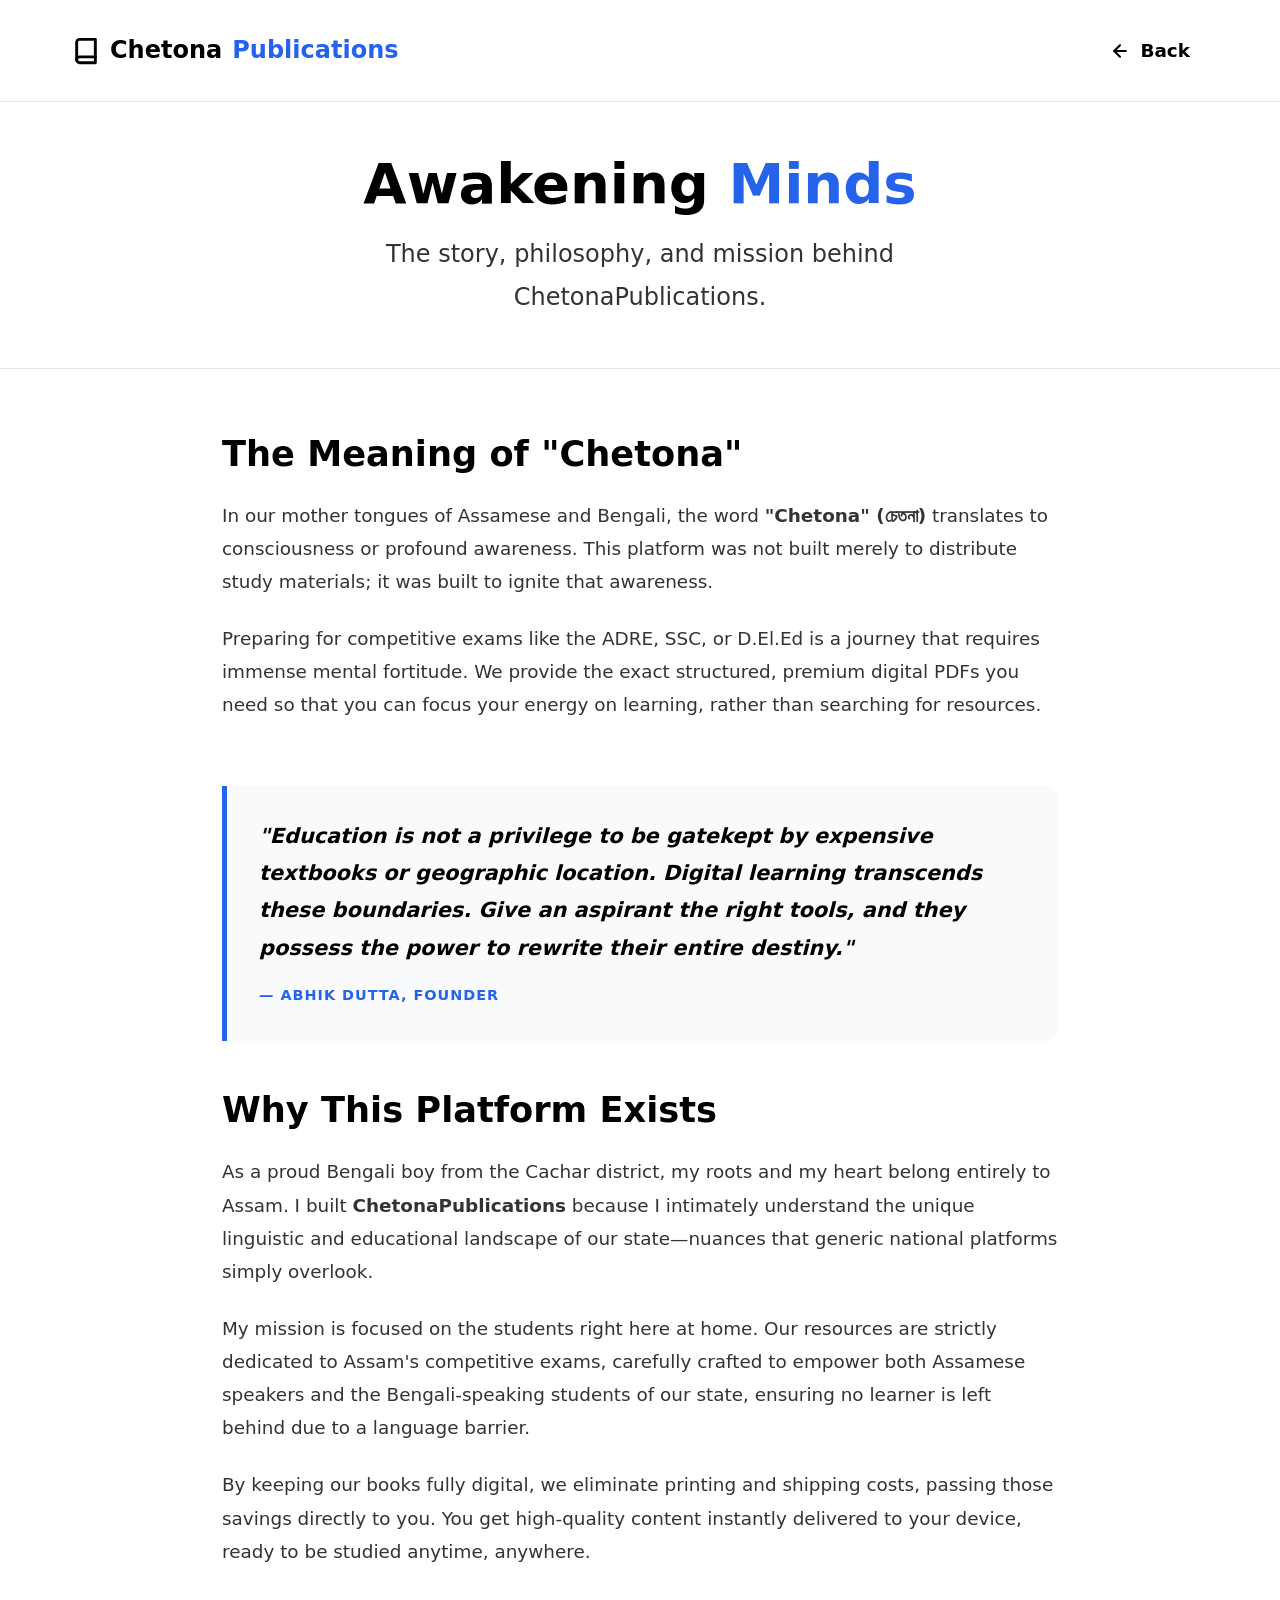
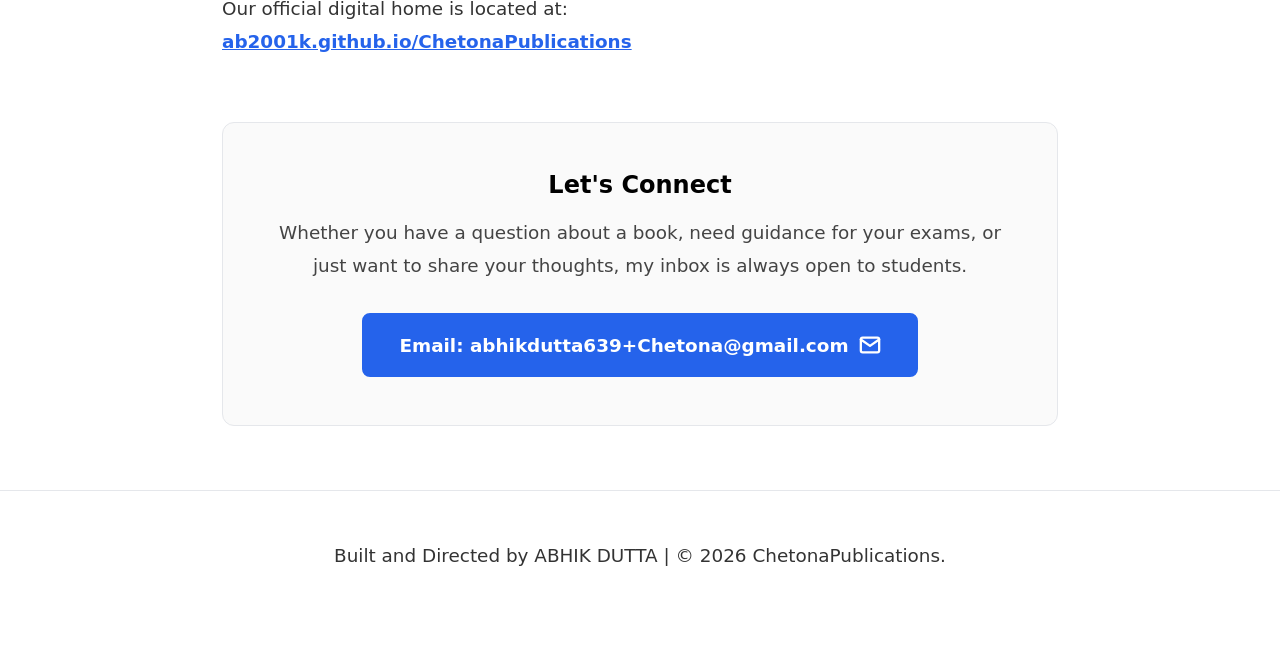
<file: about.html>
<!DOCTYPE html>
<html lang="en">
<head>
    <meta charset="UTF-8">
    <meta name="viewport" content="width=device-width, initial-scale=1.0">
    <title>About & Philosophy | ChetonaPublications</title>
    
    <link rel="icon" type="image/png" href="Cp.png">
    
    <style>
        /* === STRICT 3-COLOR SYSTEM === */
        :root {
            --bg: #ffffff;           /* Pure White */
            --text: #000000;         /* Solid Black */
            --accent: #2563eb;       /* Blue Accent */
            --accent-hover: #1d4ed8; 
        }

        * { margin: 0; padding: 0; box-sizing: border-box; font-family: 'Segoe UI', system-ui, sans-serif; }
        
        body { 
            background-color: var(--bg); 
            color: var(--text); 
            line-height: 1.8; 
            -webkit-user-select: none; /* Safari */
            -ms-user-select: none; /* IE 10 and IE 11 */
            user-select: none; /* Standard syntax */
        }
        
        a { text-decoration: none; color: inherit; }
        .container { max-width: 900px; margin: 0 auto; padding: 0 2rem; }

        h1, h2, h3 { font-weight: 900; line-height: 1.2; }
        p { font-size: 1.15rem; color: #333; margin-bottom: 1.5rem; font-weight: 500; }

        /* === UPGRADED BUTTONS === */
        .btn { 
            display: inline-flex; align-items: center; justify-content: center; gap: 10px; 
            padding: 0.85rem 2.2rem; border-radius: 8px; font-size: 1.15rem; font-weight: 800; 
            cursor: pointer; transition: all 0.2s cubic-bezier(0.4, 0, 0.2, 1); 
            border: 2px solid var(--accent); 
        }
        .btn-primary { background-color: var(--accent); color: var(--bg); }
        .btn-primary:hover { background-color: var(--accent-hover); border-color: var(--accent-hover); box-shadow: 0 6px 12px rgba(37, 99, 235, 0.2); }
        .btn-outline { background-color: transparent; color: var(--text); border-color: transparent; padding: 0.5rem 1rem;}
        .btn-outline:hover { color: var(--accent); background: #f8fafc; }
        .btn:active { transform: scale(0.95); box-shadow: none; }
        .btn svg { width: 22px; height: 22px; stroke: currentColor; fill: none; stroke-width: 2.5; stroke-linecap: round; stroke-linejoin: round; transition: transform 0.2s; }
        .btn-primary:hover svg { transform: translateX(3px); }
        
        /* Back Button SVG Hover Fix */
        .btn-back:hover svg { transform: translateX(-3px); }

        /* === NAVBAR === */
        nav { position: fixed; width: 100%; top: 0; background: var(--bg); padding: 1.5rem 0; z-index: 100; border-bottom: 1px solid #e5e7eb; }
        .nav-content { display: flex; justify-content: space-between; align-items: center; max-width: 1200px; margin: 0 auto; padding: 0 2rem;}
        .logo { font-size: 1.5rem; font-weight: 900; display: flex; align-items: center; gap: 10px; }
        .logo span { color: var(--accent); }

        /* === PAGE CONTENT === */
        .page-header { padding: 150px 0 3rem; text-align: center; border-bottom: 1px solid #e5e7eb; margin-bottom: 4rem;}
        .page-header h1 { font-size: 3.5rem; margin-bottom: 1rem; }
        .page-header h1 span { color: var(--accent); }

        /* Philosophy Block */
        .philosophy-block { border-left: 5px solid var(--accent); padding-left: 2rem; margin: 3rem 0; background: #f8fafc; padding: 2rem; border-radius: 0 12px 12px 0; }
        .philosophy-block p { font-size: 1.3rem; font-weight: 600; font-style: italic; color: var(--text); margin-bottom: 0; }
        .philosophy-author { margin-top: 1rem; font-weight: 800; color: var(--accent); text-transform: uppercase; letter-spacing: 1px; font-size: 0.9rem; }

        .content-section { margin-bottom: 4rem; }
        .content-section h2 { font-size: 2.2rem; margin-bottom: 1.5rem; }
        
        /* FIXED CONTACT BOX SIZING */
        .contact-box { 
            text-align: center; 
            padding: 3rem; 
            border: 1px solid #e5e7eb; 
            border-radius: 12px; 
            background: #fafafa; 
            margin-top: 4rem;
            width: 100%;
            box-sizing: border-box; /* Forces padding to stay within width */
        }
        
        .contact-box a.btn {
            box-sizing: border-box; /* Prevents button from overflowing box on mobile */
        }

        footer { border-top: 1px solid #e5e7eb; padding: 3rem 0; text-align: center; margin-top: 4rem; font-weight: 700;}

        /* === MOBILE RESPONSIVENESS === */
        @media (max-width: 768px) {
            .page-header { padding: 120px 0 2.5rem; margin-bottom: 3rem; }
            .page-header h1 { font-size: 2.8rem; }
            .content-section h2 { font-size: 1.8rem; }
        }

        @media (max-width: 600px) {
            .container { padding: 0 1.2rem; }
            
            /* Tighter Navbar for Mobile */
            nav { padding: 1rem 0; }
            .logo { font-size: 1.2rem; gap: 6px; }
            .logo svg { width: 22px !important; height: 22px !important; }
            .btn-back { padding: 0.4rem 0.6rem; font-size: 0.85rem; }
            .btn-back svg { width: 16px !important; height: 16px !important; }
            
            /* Header Adjustments */
            .page-header { padding: 100px 0 1.5rem; margin-bottom: 2rem; }
            .page-header h1 { font-size: 2.2rem; }
            .page-header p { font-size: 1.1rem !important; }
            
            /* Text & Spacing Adjustments */
            p { font-size: 1rem; }
            .philosophy-block { padding: 1.5rem 1rem; margin: 2rem 0; border-left-width: 4px; }
            .philosophy-block p { font-size: 1.1rem; }
            
            /* Contact Box Adjustments */
            .contact-box { padding: 2rem 1rem; margin-top: 3rem; }
            .contact-box h2 { font-size: 1.8rem; }
            .contact-box p { font-size: 1rem !important; }
            .contact-box .btn { width: 100%; font-size: 1rem; padding: 0.8rem 1rem; }
        }
    </style>
</head>
<body>

    <nav id="navbar">
        <div class="nav-content">
            <a href="index.html" class="logo">
                <svg viewBox="0 0 24 24" fill="none" stroke="currentColor" stroke-width="2.5" stroke-linecap="round" stroke-linejoin="round" style="width: 28px; height: 28px;">
                    <path d="M4 19.5A2.5 2.5 0 0 1 6.5 17H20"/>
                    <path d="M6.5 2H20v20H6.5A2.5 2.5 0 0 1 4 19.5v-15A2.5 2.5 0 0 1 6.5 2z"/>
                </svg>
                Chetona<span>Publications</span>
            </a>
            
            <a href="index.html" class="btn btn-outline btn-back" style="padding: 0.5rem 1rem; border-color: transparent; color: var(--text);">
                <svg viewBox="0 0 24 24" style="width: 20px; height: 20px;"><line x1="19" y1="12" x2="5" y2="12"/><polyline points="12 19 5 12 12 5"/></svg>
                Back
            </a>
        </div>
    </nav>

    <header class="page-header">
        <div class="container">
            <h1>Awakening <span>Minds</span></h1>
            <p style="font-size: 1.5rem; max-width: 700px; margin: 0 auto;">The story, philosophy, and mission behind ChetonaPublications.</p>
        </div>
    </header>

    <main class="container">
        
        <div class="content-section">
            <h2>The Meaning of "Chetona"</h2>
            <p>In our mother tongues of Assamese and Bengali, the word <strong>"Chetona" (চেতনা)</strong> translates to consciousness or profound awareness. This platform was not built merely to distribute study materials; it was built to ignite that awareness.</p>
            <p>Preparing for competitive exams like the ADRE, SSC, or D.El.Ed is a journey that requires immense mental fortitude. We provide the exact structured, premium digital PDFs you need so that you can focus your energy on learning, rather than searching for resources.</p>
        </div>

        <div class="philosophy-block">
            <p>"Education is not a privilege to be gatekept by expensive textbooks or geographic location. Digital learning transcends these boundaries. Give an aspirant the right tools, and they possess the power to rewrite their entire destiny."</p>
            <div class="philosophy-author">— Abhik Dutta, Founder</div>
        </div>

       <div class="content-section">
            <h2>Why This Platform Exists</h2>
            <p>As a proud Bengali boy from the Cachar district, my roots and my heart belong entirely to Assam. I built <strong>ChetonaPublications</strong> because I intimately understand the unique linguistic and educational landscape of our state—nuances that generic national platforms simply overlook.</p>
            
            <p>My mission is focused on the students right here at home. Our resources are strictly dedicated to Assam's competitive exams, carefully crafted to empower both Assamese speakers and the Bengali-speaking students of our state, ensuring no learner is left behind due to a language barrier.</p>
            
            <p>By keeping our books fully digital, we eliminate printing and shipping costs, passing those savings directly to you. You get high-quality content instantly delivered to your device, ready to be studied anytime, anywhere.</p>
            
            <p>Our official digital home is located at: <br>
            <a href="https://ab2001k.github.io/ChetonaPublications" target="_blank" style="color: var(--accent); font-weight: 700; text-decoration: underline;">ab2001k.github.io/ChetonaPublications</a></p>
        </div>

        <div class="contact-box">
            <h2>Let's Connect</h2>
            <p style="margin: 1rem 0; font-size: 1.15rem; color: #444;">Whether you have a question about a book, need guidance for your exams, or just want to share your thoughts, my inbox is always open to students.</p>
            
            <a href="mailto:abhikdutta639+Chetona@gmail.com?subject=Reaching%20Out%20-%20ChetonaPublications" class="btn btn-primary" style="margin-top: 15px;">
                Email: abhikdutta639+Chetona@gmail.com
                <svg viewBox="0 0 24 24"><path d="M4 4h16c1.1 0 2 .9 2 2v12c0 1.1-.9 2-2 2H4c-1.1 0-2-.9-2-2V6c0-1.1.9-2 2-2z"/><polyline points="22,6 12,13 2,6"/></svg>
            </a>
        </div>

    </main>

    <footer>
        <div class="container">
            <p>Built and Directed by ABHIK DUTTA | &copy; 2026 ChetonaPublications.</p>
        </div>
    </footer>

</body>
</html>
</file>
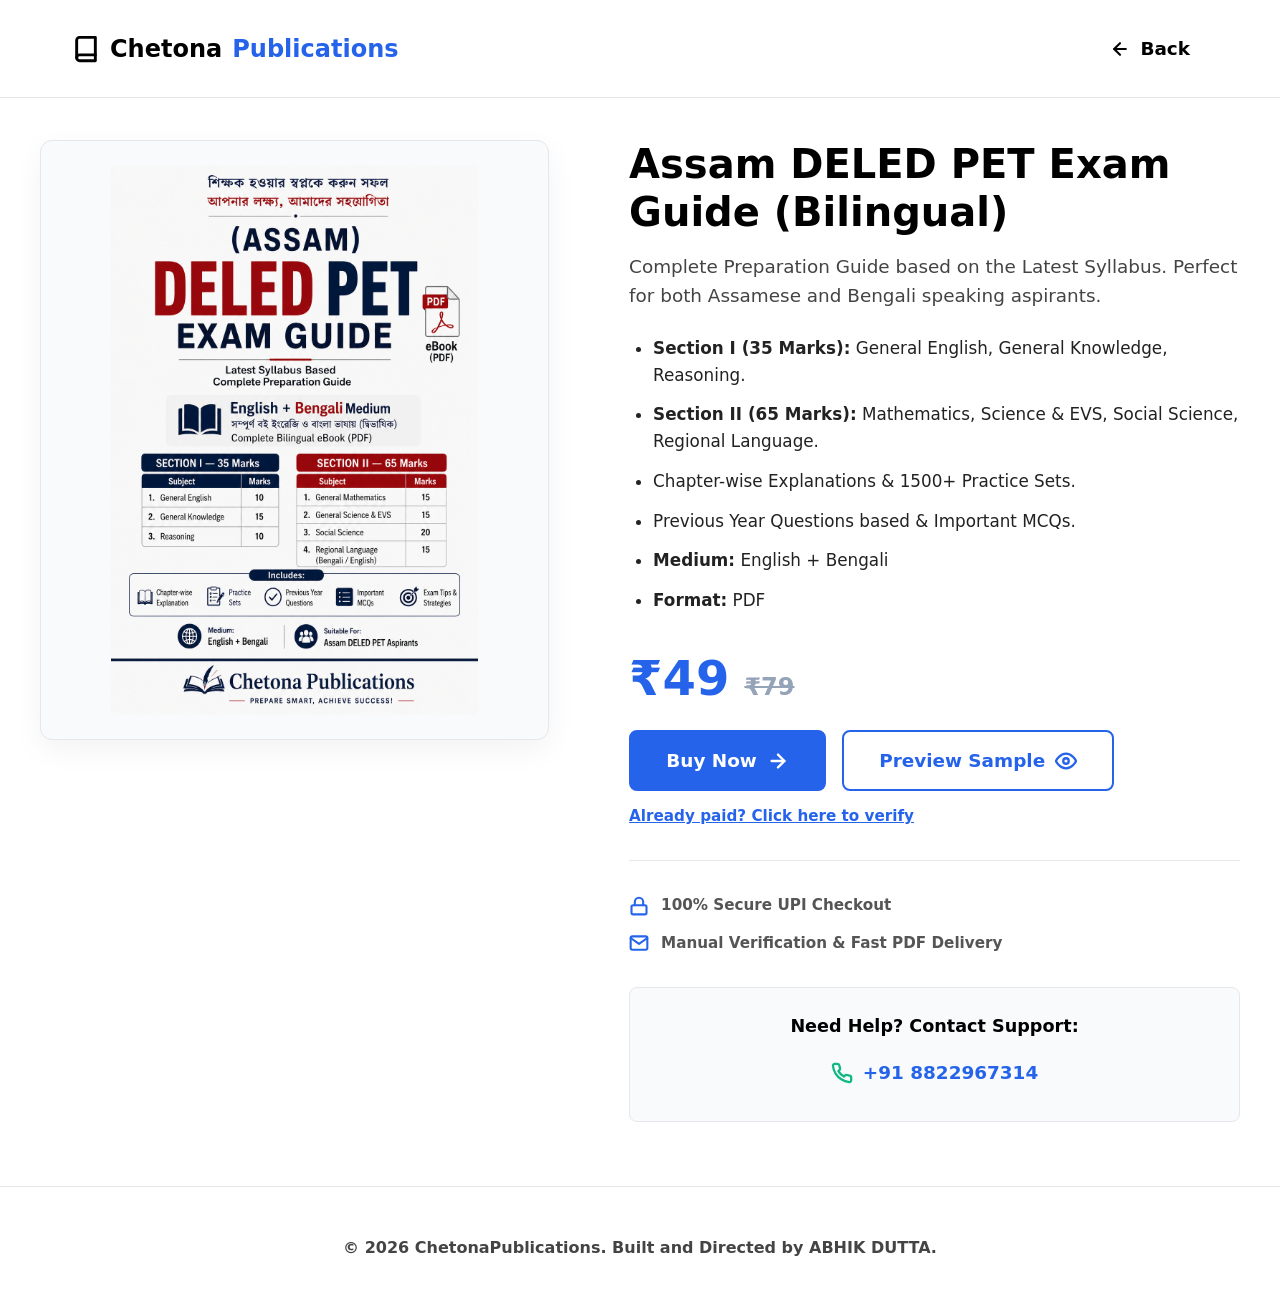
<file: book1.html>
<!DOCTYPE html>
<html lang="en">
<head>
    <meta charset="UTF-8">
    <meta name="viewport" content="width=device-width, initial-scale=1.0">
    <title>Assam DELED PET Exam Guide | ChetonaPublications</title>
    
    <link rel="icon" type="image/png" href="Cp.png">

    <style>
        /* === STRICT 3-COLOR SYSTEM === */
        :root {
            --bg: #ffffff;           
            --text: #000000;         
            --accent: #2563eb;       
            --accent-hover: #1d4ed8; 
        }

        /* === RESET & LAYOUT === */
        * { margin: 0; padding: 0; box-sizing: border-box; font-family: 'Segoe UI', system-ui, sans-serif; }
        body { background-color: var(--bg); color: var(--text); line-height: 1.6; }
        a { text-decoration: none; color: inherit; }
        .container { max-width: 1200px; margin: 0 auto; padding: 0 2rem; }

        h1, h2, h3 { font-weight: 900; }

        /* === UPGRADED BUTTONS === */
        .btn { 
            display: inline-flex; align-items: center; justify-content: center;
            gap: 10px; padding: 0.85rem 2.2rem; border-radius: 8px; 
            font-size: 1.15rem; font-weight: 800; cursor: pointer; 
            transition: all 0.2s cubic-bezier(0.4, 0, 0.2, 1); 
            text-align: center; border: 2px solid var(--accent); 
        }
        
        .btn-primary { background-color: var(--accent); color: var(--bg); }
        .btn-primary:hover { background-color: var(--accent-hover); border-color: var(--accent-hover); box-shadow: 0 6px 12px rgba(37, 99, 235, 0.2); }
        
        .btn-outline { background-color: transparent; color: var(--accent); }
        .btn-outline:hover { background-color: var(--accent); color: var(--bg); box-shadow: 0 6px 12px rgba(37, 99, 235, 0.2); }

        .btn:active { transform: scale(0.95); box-shadow: none; }
        .btn svg { width: 22px; height: 22px; stroke: currentColor; fill: none; stroke-width: 2.5; stroke-linecap: round; stroke-linejoin: round; transition: transform 0.2s; }
        .btn-primary:hover svg { transform: translateX(3px); }
        .btn-back:hover svg { transform: translateX(-3px); }

        /* === NAVBAR === */
        nav { position: fixed; width: 100%; top: 0; background: var(--bg); padding: 1.5rem 0; z-index: 100; border-bottom: 1px solid #e5e7eb; }
        .nav-content { display: flex; justify-content: space-between; align-items: center; }
        .logo { font-size: 1.5rem; font-weight: 900; display: flex; align-items: center; gap: 10px; }
        .logo span { color: var(--accent); }

        /* === BOOK LAYOUT === */
        .book-container { display: grid; grid-template-columns: 1fr 1.2fr; gap: 5rem; padding: 140px 0 2rem; align-items: start;}
        
        /* === SMART COVER BOX === */
        .cover-box { 
            height: 600px; 
            background: #f8fafc; border: 1px solid #e5e7eb; border-radius: 12px; 
            position: relative; display: flex; align-items: center; justify-content: center; 
            overflow: hidden; box-shadow: 0 10px 30px rgba(0,0,0,0.05);
        }
        .fallback-svg { width: 100px; height: 100px; stroke: #cbd5e1; fill: none; stroke-width: 1.5; stroke-linecap: round; stroke-linejoin: round; }
        
        /* FIXED: object-fit changed to contain so the book cover is never cut off */
        .cover-box img { position: absolute; top: 0; left: 0; width: 100%; height: 100%; object-fit: contain; z-index: 2; padding: 1.5rem; }

        /* === BOOK DETAILS === */
        .book-details h1 { font-size: 2.5rem; margin-bottom: 1rem; line-height: 1.2; }
        .book-details > p { font-size: 1.15rem; color: #444; margin-bottom: 1.5rem; font-weight: 500; }
        .book-details ul { margin: 1.5rem 0 2.5rem; padding-left: 1.5rem; font-size: 1.05rem; }
        .book-details li { margin-bottom: 0.8rem; color: #222; }
        
        .price-box { margin-bottom: 1.5rem; }
        .price { font-size: 3rem; font-weight: 900; color: var(--accent); line-height: 1; display: inline-block; }
        .price-strike { font-size: 1.5rem; color: #94a3b8; text-decoration: line-through; margin-left: 10px; font-weight: 700; }
        
        /* === TRUST & CONTACT BADGES === */
        .trust-badges { margin-top: 2rem; display: flex; flex-direction: column; gap: 0.8rem; border-top: 1px solid #e5e7eb; padding-top: 2rem; }
        .trust-item { display: flex; align-items: center; gap: 12px; font-size: 0.95rem; font-weight: 600; color: #555; }
        .trust-item svg { width: 20px; height: 20px; stroke: var(--accent); fill: none; stroke-width: 2.5; stroke-linecap: round; stroke-linejoin: round; }
        
        .support-box { margin-top: 2rem; padding: 1.5rem; background: #f8fafc; border: 1px solid #e5e7eb; border-radius: 8px; text-align: center; }

        footer { border-top: 1px solid #e5e7eb; padding: 3rem 0; text-align: center; margin-top: 2rem; font-weight: 700; color: #444;}

        /* === PAYMENT MODAL === */
        .modal-overlay {
            position: fixed; top: 0; left: 0; width: 100%; height: 100%;
            background: rgba(0,0,0,0.7); backdrop-filter: blur(5px);
            display: flex; justify-content: center; align-items: center;
            z-index: 1000; opacity: 0; pointer-events: none; transition: 0.3s ease;
        }
        .modal-overlay.active { opacity: 1; pointer-events: auto; }
        .modal-box {
            background: var(--bg); width: 90%; max-width: 450px;
            border-radius: 16px; padding: 2.5rem 2rem; position: relative;
            transform: translateY(30px); transition: 0.4s cubic-bezier(0.4, 0, 0.2, 1);
            max-height: 90vh; overflow-y: auto; text-align: center;
        }
        .modal-overlay.active .modal-box { transform: translateY(0); }
        .modal-close {
            position: absolute; top: 15px; right: 15px; cursor: pointer;
            background: #f1f5f9; border: none; border-radius: 50%;
            width: 35px; height: 35px; display: flex; align-items: center; justify-content: center;
            font-size: 1.2rem; font-weight: bold; color: #64748b; transition: 0.2s;
        }
        .modal-close:hover { background: #e2e8f0; color: #000; }
        
        /* Form Inputs */
        .form-group { margin-bottom: 1.2rem; text-align: left; }
        .form-group label { display: block; font-weight: 800; margin-bottom: 0.5rem; font-size: 0.95rem; }
        .form-group input { 
            width: 100%; padding: 0.8rem; border: 2px solid #e2e8f0; 
            border-radius: 8px; font-size: 1rem; transition: 0.2s; outline: none;
        }
        .form-group input:focus { border-color: var(--accent); }

        /* === RESPONSIVENESS === */
        @media (max-width: 900px) { 
            .book-container { grid-template-columns: 1fr; gap: 3rem; padding-top: 120px; }
            .cover-box { height: 500px; }
            .book-details h1 { font-size: 2.2rem; }
        }

        @media (max-width: 600px) {
            .container { padding: 0 1.5rem; }
            .book-container { padding-top: 100px; gap: 2rem; }
            .cover-box { height: 400px; border-radius: 8px; }
            .book-details h1 { font-size: 2rem; }
            .price { font-size: 2.5rem; }
            
            .book-details .btn { width: 100%; justify-content: center; } 
            .trust-item { font-size: 0.9rem; }
            .logo { font-size: 1.3rem; }
            .btn-back { padding: 0.4rem 0.8rem; font-size: 0.9rem; }
        }
    </style>
</head>
<body>

    <nav>
        <div class="container nav-content">
            <a href="index.html" class="logo">
                <svg viewBox="0 0 24 24" fill="none" stroke="currentColor" stroke-width="2.5" stroke-linecap="round" stroke-linejoin="round" style="width: 28px; height: 28px;">
                    <path d="M4 19.5A2.5 2.5 0 0 1 6.5 17H20"/>
                    <path d="M6.5 2H20v20H6.5A2.5 2.5 0 0 1 4 19.5v-15A2.5 2.5 0 0 1 6.5 2z"/>
                </svg>
                Chetona<span>Publications</span>
            </a>
            <a href="index.html" class="btn btn-outline btn-back" style="padding: 0.5rem 1rem; border-color: transparent; color: var(--text);">
                <svg viewBox="0 0 24 24" style="width: 20px; height: 20px;"><line x1="19" y1="12" x2="5" y2="12"/><polyline points="12 19 5 12 12 5"/></svg>
                Back
            </a>
        </div>
    </nav>

    <div class="container book-container">
        
        <div class="cover-box">
            <svg class="fallback-svg" viewBox="0 0 24 24">
                <path d="M4 19.5A2.5 2.5 0 0 1 6.5 17H20"/>
                <path d="M6.5 2H20v20H6.5A2.5 2.5 0 0 1 4 19.5v-15A2.5 2.5 0 0 1 6.5 2z"/>
            </svg>
            <img src="book1.jpg" alt="Assam DELED PET Guide" onerror="this.style.display='none'">
        </div>
        
        <div class="book-details">
            <h1>Assam DELED PET Exam Guide (Bilingual)</h1>
            <p>Complete Preparation Guide based on the Latest Syllabus. Perfect for both Assamese and Bengali speaking aspirants.</p>
            
            <ul>
                <li><strong>Section I (35 Marks):</strong> General English, General Knowledge, Reasoning.</li>
                <li><strong>Section II (65 Marks):</strong> Mathematics, Science & EVS, Social Science, Regional Language.</li>
                <li>Chapter-wise Explanations & 1500+ Practice Sets.</li>
                <li>Previous Year Questions based & Important MCQs.</li>
                <li><strong>Medium:</strong> English + Bengali</li>
                <li><strong>Format:</strong> PDF </li>
            </ul>

            <div class="price-box">
                <span class="price">₹49</span>
                <span class="price-strike">₹79</span>
            </div>

            <div style="display: flex; gap: 1rem; flex-wrap: wrap;">
                <button id="manual-buy-btn" class="btn btn-primary">
                    Buy Now 
                    <svg viewBox="0 0 24 24"><line x1="5" y1="12" x2="19" y2="12"/><polyline points="12 5 19 12 12 19"/></svg>
                </button>
                
                <a href="Sample Guide.pdf" download class="btn btn-outline">
                    Preview Sample
                    <svg viewBox="0 0 24 24"><path d="M1 12s4-8 11-8 11 8 11 8-4 8-11 8-11-8-11-8z"/><circle cx="12" cy="12" r="3"/></svg>
                </a>
            </div>

            <div style="margin-top: 12px; margin-bottom: 20px;">
                <a href="#" id="already-paid-btn" style="font-size: 0.95rem; font-weight: 700; color: var(--accent); text-decoration: underline;">Already paid? Click here to verify</a>
            </div>
            
            <div class="trust-badges">
                <div class="trust-item">
                    <svg viewBox="0 0 24 24"><rect x="3" y="11" width="18" height="11" rx="2" ry="2"/><path d="M7 11V7a5 5 0 0 1 10 0v4"/></svg>
                    <span>100% Secure UPI Checkout</span>
                </div>
                <div class="trust-item">
                    <svg viewBox="0 0 24 24"><path d="M4 4h16c1.1 0 2 .9 2 2v12c0 1.1-.9 2-2 2H4c-1.1 0-2-.9-2-2V6c0-1.1.9-2 2-2z"/><polyline points="22,6 12,13 2,6"/></svg>
                    <span>Manual Verification & Fast PDF Delivery</span>
                </div>
            </div>

            <div class="support-box">
                <p style="font-weight: 800; font-size: 1.1rem; margin-bottom: 0.5rem;">Need Help? Contact Support:</p>
                <a href="https://wa.me/918822967314" target="_blank" class="btn btn-outline" style="padding: 0.5rem 1.5rem; border-color: transparent;">
                    <svg viewBox="0 0 24 24" style="stroke: #10b981;"><path d="M22 16.92v3a2 2 0 0 1-2.18 2 19.79 19.79 0 0 1-8.63-3.07 19.5 19.5 0 0 1-6-6 19.79 19.79 0 0 1-3.07-8.67A2 2 0 0 1 4.11 2h3a2 2 0 0 1 2 1.72 12.84 12.84 0 0 0 .7 2.81 2 2 0 0 1-.45 2.11L8.09 9.91a16 16 0 0 0 6 6l1.27-1.27a2 2 0 0 1 2.11-.45 12.84 12.84 0 0 0 2.81.7A2 2 0 0 1 22 16.92z"/></svg>
                    +91 8822967314
                </a>
            </div>

        </div>
    </div>

    <!-- ============================================== -->
    <!-- MANUAL PAYMENT & VERIFICATION MODAL            -->
    <!-- ============================================== -->
    <div class="modal-overlay" id="paymentModal">
        <div class="modal-box">
            <button class="modal-close" id="closeModal">✕</button>

            <!-- STEP 1: PAYMENT OPTIONS -->
            <div id="step-options" style="display: none;">
                <h2 style="font-size: 1.8rem; margin-bottom: 0.5rem; color: var(--accent);">Complete Payment</h2>
                <p style="color: #64748b; font-size: 0.95rem; margin-bottom: 1.5rem; font-weight: 600;">Choose how you want to pay ₹49</p>
                
                <button class="btn btn-primary" id="btn-pay-upi-app" style="width: 100%; margin-bottom: 15px;">
                    Pay Via UPI App
                </button>
                
                <!-- Fixed invisible hover text by removing inline background-color -->
                <button class="btn btn-outline" id="btn-show-qr" style="width: 100%; margin-bottom: 15px;">
                    Show QR Code
                </button>
                
                <!-- Fixed invisible hover text by removing inline background-color -->
                <button class="btn btn-outline" id="btn-already-paid-modal" style="width: 100%;">
                    I Have Paid
                </button>
            </div>

            <!-- STEP 2: SHOW QR CODE -->
            <div id="step-qr" style="display: none;">
                <h2 style="font-size: 1.8rem; margin-bottom: 0.5rem; color: var(--accent);">Pay ₹49 via UPI</h2>
                <p style="color: #64748b; font-size: 0.95rem; margin-bottom: 1.5rem; font-weight: 600;">Scan this QR code with any UPI app</p>
                
                <img src="Qr.jpeg" alt="QR Code" style="width: 220px; margin: 0 auto 1.5rem; border: 2px solid #e2e8f0; border-radius: 12px; padding: 10px;">
                
                <p style="font-weight: 800; font-size: 1.1rem; margin-bottom: 1.5rem; color: #1e293b;">UPI ID: abhikdutta639@okicici</p>
                
                <!-- Fixed invisible hover text by removing inline background-color -->
                <button class="btn btn-outline" id="btn-i-have-paid" style="width: 100%; margin-bottom: 10px;">
                    I Have Paid ₹49
                </button>
                
                <!-- NEW: Close QR Code Button -->
                <button class="btn btn-outline" id="btn-close-qr" style="width: 100%;">
                    Close QR Code
                </button>
            </div>

            <!-- STEP 3: VERIFICATION OPTIONS -->
            <div id="step-verify" style="display: none;">
                <h2 style="font-size: 1.8rem; margin-bottom: 0.5rem;">Verify Payment</h2>
                <p style="color: #64748b; font-size: 0.95rem; margin-bottom: 1.5rem; font-weight: 600;">Choose a method to submit your payment screenshot and receive the eBook.</p>
                
                <a href="https://forms.gle/Yx3wKNDgKTNavsKr5" target="_blank" class="btn btn-primary" style="width: 100%; margin-bottom: 15px; background-color: #4285F4; border-color: #4285F4;">
                    <svg viewBox="0 0 24 24" style="stroke: #fff; width: 20px; height: 20px;"><path d="M14 2H6a2 2 0 0 0-2 2v16a2 2 0 0 0 2 2h12a2 2 0 0 0 2-2V8z"></path><polyline points="14 2 14 8 20 8"></polyline><line x1="16" y1="13" x2="8" y2="13"></line><line x1="16" y1="17" x2="8" y2="17"></line><polyline points="10 9 9 9 8 9"></polyline></svg>
                    Verify via Google Form
                </a>

                <a href="https://wa.me/918822967314?text=Hello%20ChetonaPublications,%0A%0AI%20have%20paid%20%E2%82%B949%20for%20the%20*Assam%20DELED%20PET%20Exam%20Guide*.%0A%0AMy%20Details:%0AName:%20%5BEnter%20Name%5D%0AEmail:%20%5BEnter%20Email%5D%0A%0A*I%20am%20attaching%20my%20payment%20screenshot%20below.*" target="_blank" class="btn btn-primary" style="width: 100%; background-color: #25D366; border-color: #25D366;">
                    <svg viewBox="0 0 24 24" style="stroke: #fff; width: 20px; height: 20px;"><path d="M22 16.92v3a2 2 0 0 1-2.18 2 19.79 19.79 0 0 1-8.63-3.07 19.5 19.5 0 0 1-6-6 19.79 19.79 0 0 1-3.07-8.67A2 2 0 0 1 4.11 2h3a2 2 0 0 1 2 1.72 12.84 12.84 0 0 0 .7 2.81 2 2 0 0 1-.45 2.11L8.09 9.91a16 16 0 0 0 6 6l1.27-1.27a2 2 0 0 1 2.11-.45 12.84 12.84 0 0 0 2.81.7A2 2 0 0 1 22 16.92z"/></svg>
                    Verify via WhatsApp
                </a>

                <p style="margin-top: 15px; font-size: 0.85rem; color: #64748b;">Note: Please attach your payment screenshot inside WhatsApp or the Google Form.</p>
            </div>
        </div>
    </div>
    <!-- ============================================== -->

    <footer>
        <div class="container">
            <p>&copy; 2026 ChetonaPublications. Built and Directed by ABHIK DUTTA.</p>
        </div>
    </footer>

    <!-- LOGIC SCRIPT -->
    <script>
        document.addEventListener('DOMContentLoaded', () => {
            const buyBtn = document.getElementById('manual-buy-btn');
            const alreadyPaidBtn = document.getElementById('already-paid-btn');
            const modal = document.getElementById('paymentModal');
            const closeModalBtn = document.getElementById('closeModal');
            
            const stepOptions = document.getElementById('step-options');
            const stepQr = document.getElementById('step-qr');
            const stepVerify = document.getElementById('step-verify');
            
            const btnPayUpiApp = document.getElementById('btn-pay-upi-app');
            const btnShowQr = document.getElementById('btn-show-qr');
            const btnAlreadyPaidModal = document.getElementById('btn-already-paid-modal');
            const btnPaidQr = document.getElementById('btn-i-have-paid');
            const btnCloseQr = document.getElementById('btn-close-qr'); // NEW

            // Detect if user is on a mobile device
            function isMobileDevice() {
                return /Android|webOS|iPhone|iPad|iPod|BlackBerry|IEMobile|Opera Mini/i.test(navigator.userAgent);
            }

            // 1. BUY NOW BUTTON CLICKED
            buyBtn.addEventListener('click', (e) => {
                e.preventDefault();
                modal.classList.add('active');
                
                // Reset to show options menu first
                const oldTemp = document.getElementById('tempLoading');
                if(oldTemp) oldTemp.remove();
                
                stepOptions.style.display = 'block';
                stepQr.style.display = 'none';
                stepVerify.style.display = 'none';
            });

            // 2. MODAL OPTION 1: PAY VIA UPI APP
            btnPayUpiApp.addEventListener('click', () => {
                window.location.href = "upi://pay?pa=abhikdutta639@okicici&pn=ChetonaPublications&am=49&cu=INR&tn=DEL%20ED%20PET%20Ebook";
                
                stepOptions.style.display = 'none';

                const loadingMsg = document.createElement('div');
                loadingMsg.id = 'tempLoading';
                loadingMsg.innerHTML = '<h2 style="font-size: 1.8rem; margin-bottom: 0.5rem; color: var(--accent);">Waiting for Payment...</h2><p style="color: #64748b; font-size: 0.95rem; font-weight: 600;">Please complete the payment in your UPI app.<br><br>Returning to verification in a few seconds...</p>';
                document.querySelector('.modal-box').appendChild(loadingMsg);

                setTimeout(() => {
                    const temp = document.getElementById('tempLoading');
                    if(temp) temp.remove();
                    stepVerify.style.display = 'block';
                }, 8000);
            });

            // 3. MODAL OPTION 2: SHOW QR CODE
            btnShowQr.addEventListener('click', () => {
                stepOptions.style.display = 'none';
                stepQr.style.display = 'block';
            });

            // 4. MODAL OPTION 3: I HAVE PAID
            btnAlreadyPaidModal.addEventListener('click', () => {
                stepOptions.style.display = 'none';
                stepVerify.style.display = 'block';
            });

            // 5. I HAVE PAID (From QR view)
            btnPaidQr.addEventListener('click', () => {
                stepQr.style.display = 'none';
                stepVerify.style.display = 'block';
            });

            // NEW: 5.b CLOSE QR CODE (Go back to options)
            btnCloseQr.addEventListener('click', () => {
                stepQr.style.display = 'none';
                stepOptions.style.display = 'block';
            });

            // 6. MAIN PAGE: ALREADY PAID TEXT LINK
            if(alreadyPaidBtn) {
                alreadyPaidBtn.addEventListener('click', (e) => {
                    e.preventDefault();
                    modal.classList.add('active');
                    
                    const oldTemp = document.getElementById('tempLoading');
                    if(oldTemp) oldTemp.remove();

                    stepOptions.style.display = 'none';
                    stepQr.style.display = 'none';
                    stepVerify.style.display = 'block';
                });
            }

            // 7. CLOSE MODAL TRIGGERS
            function closeModal() { modal.classList.remove('active'); }
            closeModalBtn.addEventListener('click', closeModal);
            
            modal.addEventListener('click', (e) => {
                if(e.target === modal) closeModal();
            });
        });
    </script>
</body>
</html>
</file>
